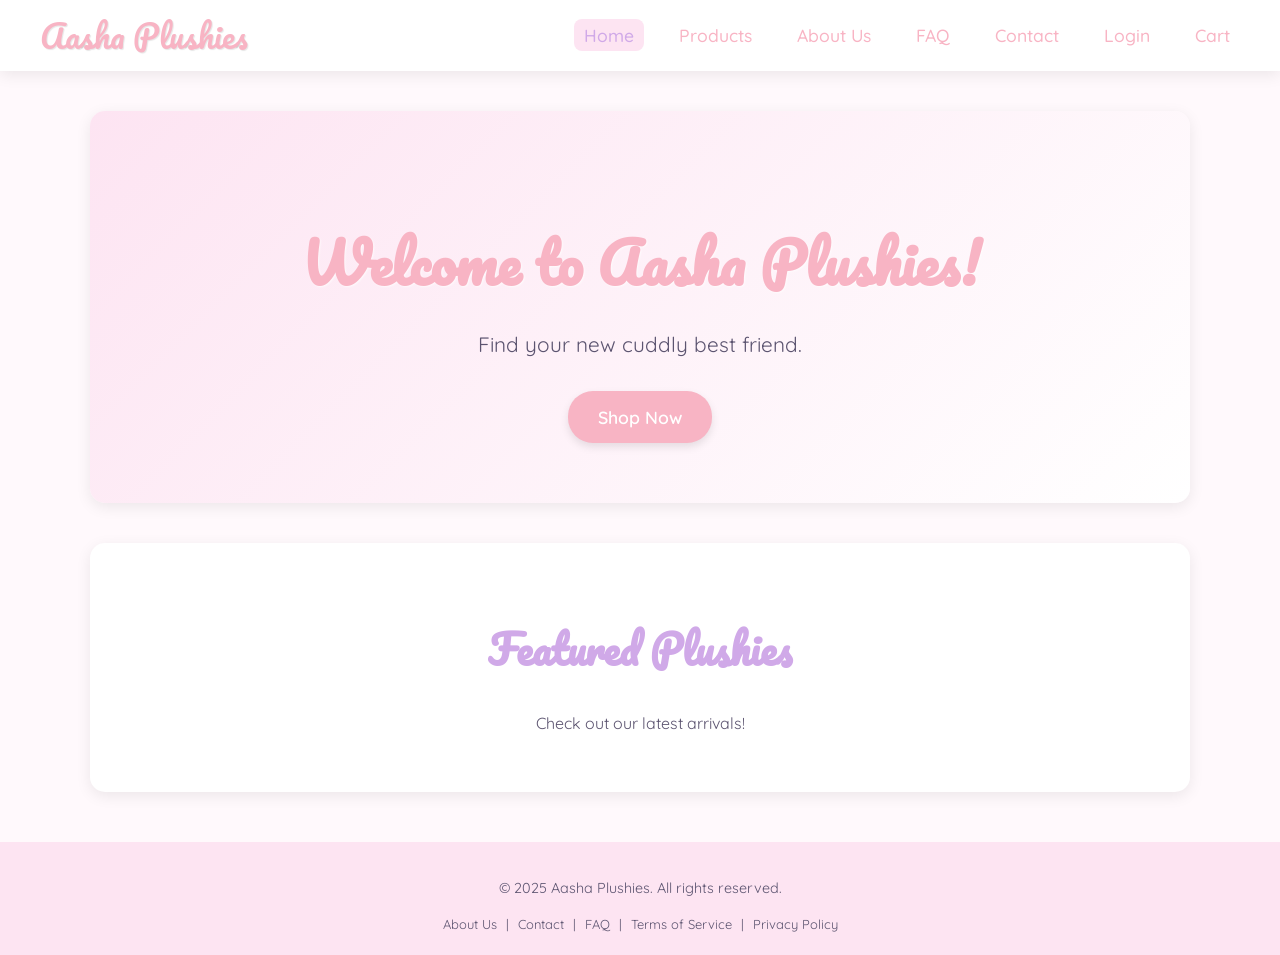
<file: index.html>
<!DOCTYPE html>
<html lang="en">
<head>
    <meta charset="UTF-8">
    <meta name="viewport" content="width=device-width, initial-scale=1.0">
    <title>Aasha Plushies - Home</title>
    <link rel="stylesheet" href="style.css">
    <link rel="preconnect" href="https://fonts.googleapis.com">
    <link rel="preconnect" href="https://fonts.gstatic.com" crossorigin>
    <link href="https://fonts.googleapis.com/css2?family=Quicksand:wght@300..700&family=Pacifico&display=swap" rel="stylesheet">
</head>
<body>
    <header>
        <nav class="navbar">
            <div class="logo">
                <a href="index.html">Aasha Plushies</a>
            </div>
            <ul class="nav-links">
                <li><a href="index.html" class="active">Home</a></li> <!-- Mark Home as active -->
                <li><a href="products.html">Products</a></li>
                <li><a href="about.html">About Us</a></li>
                <li><a href="faq.html">FAQ</a></li>
                <li><a href="contact.html">Contact</a></li>
                <li><a href="login.html">Login</a></li>
                <li><a href="cart.html">Cart</a></li>
            </ul>
        </nav>
    </header>

    <main>
        <section class="hero">
            <h1>Welcome to Aasha Plushies!</h1>
            <p>Find your new cuddly best friend.</p>
            <a href="products.html" class="cta-button">Shop Now</a>
        </section>

        <!-- Add more content sections here later -->
        <section class="featured-products">
             <h2>Featured Plushies</h2>
             <!-- Product previews will go here -->
             <p>Check out our latest arrivals!</p>
        </section>

    </main>

    <footer>
        <p>&copy; 2025 Aasha Plushies. All rights reserved.</p>
        <div class="footer-links" style="text-align: center; margin-top: 10px; font-size: 0.9em;">
            <a href="about.html" style="margin: 0 5px; color: var(--text-color); text-decoration: none;">About Us</a> |
            <a href="contact.html" style="margin: 0 5px; color: var(--text-color); text-decoration: none;">Contact</a> |
            <a href="faq.html" style="margin: 0 5px; color: var(--text-color); text-decoration: none;">FAQ</a> |
            <a href="terms.html" style="margin: 0 5px; color: var(--text-color); text-decoration: none;">Terms of Service</a> |
            <a href="privacy.html" style="margin: 0 5px; color: var(--text-color); text-decoration: none;">Privacy Policy</a>
        </div>
    </footer>

    <script src="script.js" defer></script>
</body>
</html>
</file>
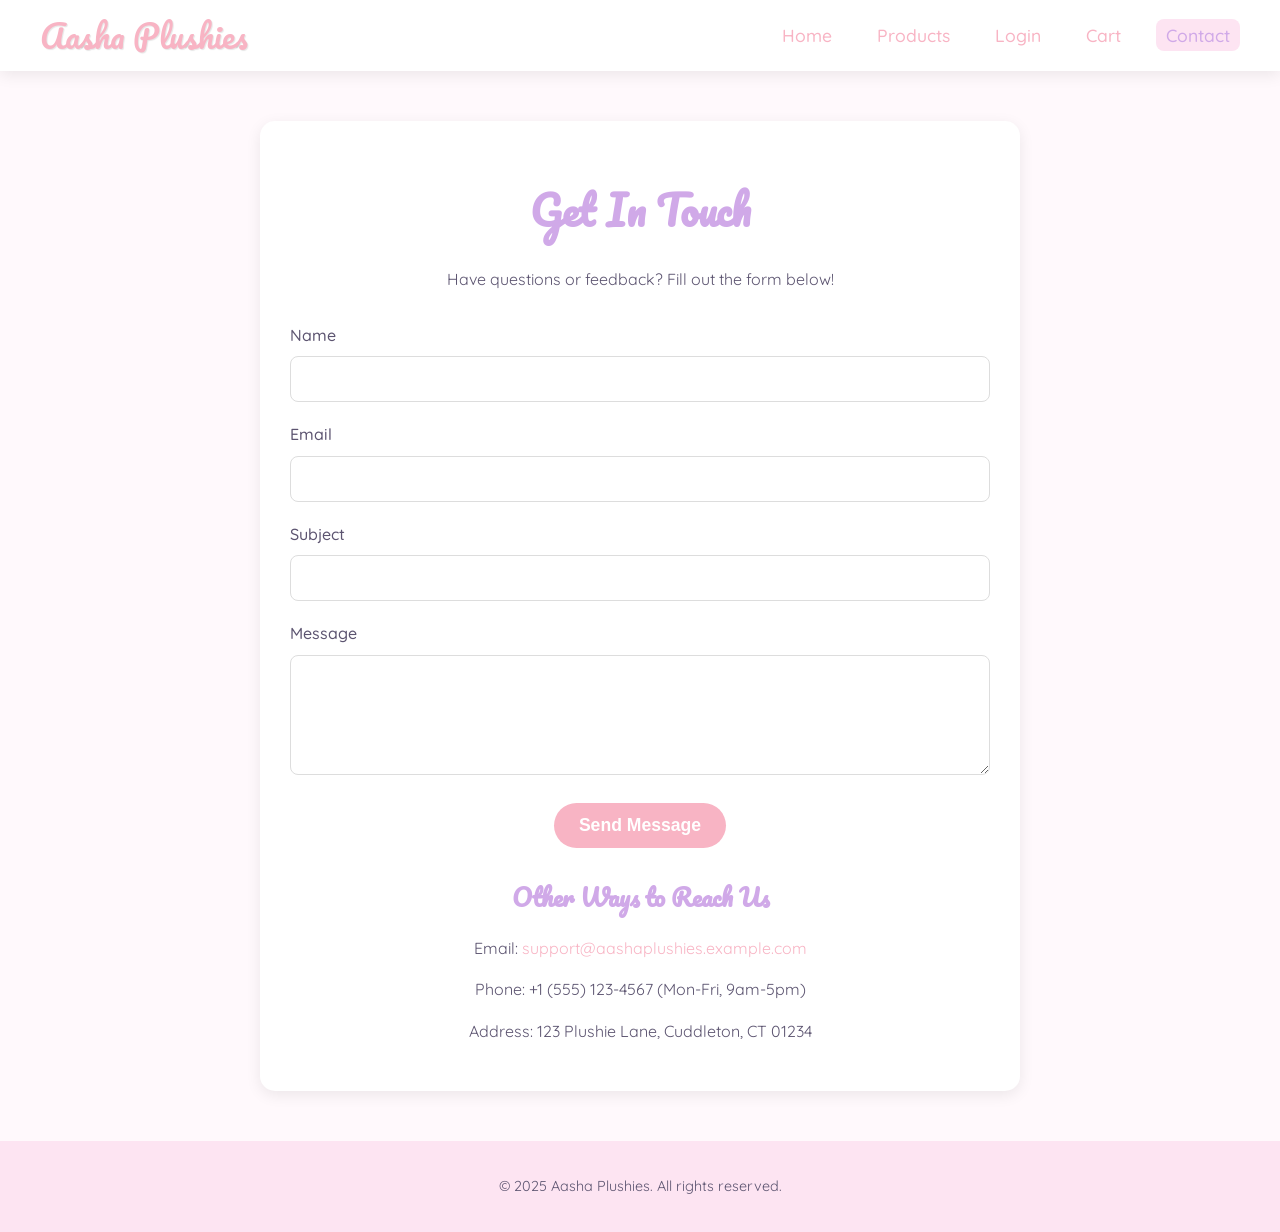
<file: contact.html>
<!DOCTYPE html>
<html lang="en">
<head>
    <meta charset="UTF-8">
    <meta name="viewport" content="width=device-width, initial-scale=1.0">
    <title>Contact Us - Aasha Plushies</title>
    <link rel="stylesheet" href="style.css">
    <link rel="preconnect" href="https://fonts.googleapis.com">
    <link rel="preconnect" href="https://fonts.gstatic.com" crossorigin>
    <link href="https://fonts.googleapis.com/css2?family=Quicksand:wght@300..700&family=Pacifico&display=swap" rel="stylesheet">
    <style>
        .contact-container { max-width: 700px; margin: 50px auto; padding: 30px; background-color: #fff; border-radius: var(--border-radius); box-shadow: var(--box-shadow); }
        .contact-container h1 { text-align: center; margin-bottom: 25px; font-size: 2.5em; }
        .form-group { margin-bottom: 20px; }
        .form-group label { display: block; margin-bottom: 8px; font-weight: 500; color: var(--text-color); }
        .form-group input,
        .form-group textarea { width: 100%; padding: 12px; border: 1px solid #ddd; border-radius: 8px; box-sizing: border-box; font-family: var(--body-font); font-size: 1em; }
        .form-group textarea { resize: vertical; min-height: 120px; }
        .form-group input:focus,
        .form-group textarea:focus { border-color: var(--primary-color); outline: none; box-shadow: 0 0 5px var(--accent-color); }
        .btn-submit { background-color: var(--primary-color); color: white; padding: 12px 25px; border: none; border-radius: 25px; cursor: pointer; font-size: 1.1em; font-weight: 600; transition: background-color 0.3s ease; display: block; width: fit-content; margin: 20px auto 0 auto; }
        .btn-submit:hover { background-color: var(--secondary-color); }
        .contact-info { margin-top: 30px; text-align: center; line-height: 1.6; }
    </style>
</head>
<body>
    <header>
        <nav class="navbar">
            <div class="logo">
                <a href="index.html">Aasha Plushies</a>
            </div>
            <ul class="nav-links">
                <li><a href="index.html">Home</a></li>
                <li><a href="products.html">Products</a></li>
                <li><a href="login.html">Login</a></li>
                <li><a href="cart.html">Cart</a></li>
                <li><a href="contact.html" class="active">Contact</a></li> <!-- Add Contact link -->
                <!-- Add other links later -->
            </ul>
        </nav>
    </header>

    <main>
        <div class="contact-container">
            <h1>Get In Touch</h1>
            <p style="text-align: center; margin-bottom: 30px;">Have questions or feedback? Fill out the form below!</p>

            <!-- Static form - no action specified -->
            <form action="#" method="post">
                <div class="form-group">
                    <label for="name">Name</label>
                    <input type="text" id="name" name="name" required>
                </div>
                <div class="form-group">
                    <label for="email">Email</label>
                    <input type="email" id="email" name="email" required>
                </div>
                <div class="form-group">
                    <label for="subject">Subject</label>
                    <input type="text" id="subject" name="subject">
                </div>
                <div class="form-group">
                    <label for="message">Message</label>
                    <textarea id="message" name="message" required></textarea>
                </div>
                <button type="submit" class="btn-submit">Send Message</button>
            </form>

            <div class="contact-info">
                <h2>Other Ways to Reach Us</h2>
                <p>Email: <a href="mailto:support@aashaplushies.example.com">support@aashaplushies.example.com</a></p>
                <p>Phone: +1 (555) 123-4567 (Mon-Fri, 9am-5pm)</p>
                <p>Address: 123 Plushie Lane, Cuddleton, CT 01234</p>
            </div>
        </div>
    </main>

    <footer>
        <p>&copy; 2025 Aasha Plushies. All rights reserved.</p>
        <!-- Add footer links later -->
    </footer>
</body>
</html>
</file>
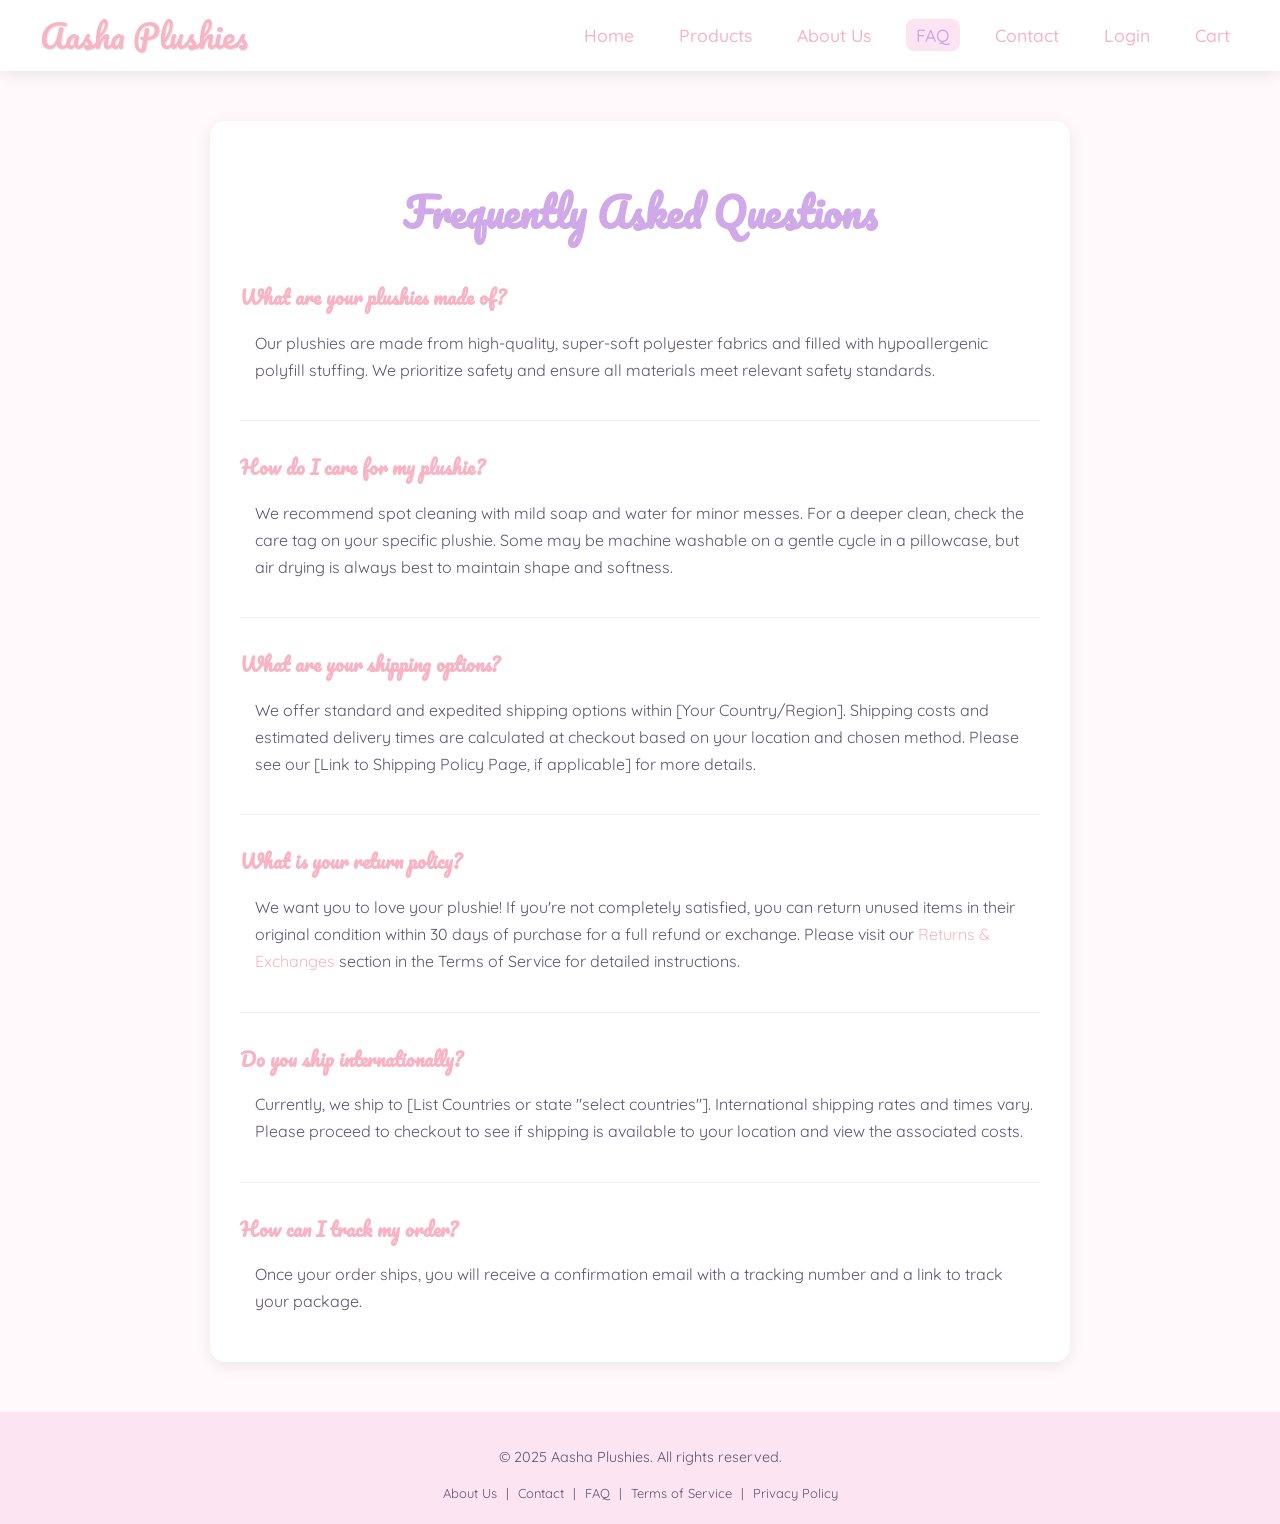
<file: faq.html>
<!DOCTYPE html>
<html lang="en">
<head>
    <meta charset="UTF-8">
    <meta name="viewport" content="width=device-width, initial-scale=1.0">
    <title>FAQ - Aasha Plushies</title>
    <link rel="stylesheet" href="style.css">
    <link rel="preconnect" href="https://fonts.googleapis.com">
    <link rel="preconnect" href="https://fonts.gstatic.com" crossorigin>
    <link href="https://fonts.googleapis.com/css2?family=Quicksand:wght@300..700&family=Pacifico&display=swap" rel="stylesheet">
    <style>
        .content-container { max-width: 800px; margin: 50px auto; padding: 30px; background-color: #fff; border-radius: var(--border-radius); box-shadow: var(--box-shadow); line-height: 1.7; }
        .content-container h1 { text-align: center; margin-bottom: 35px; font-size: 2.5em; }
        .faq-item { margin-bottom: 30px; border-bottom: 1px solid #eee; padding-bottom: 20px; }
        .faq-item:last-child { border-bottom: none; margin-bottom: 0; padding-bottom: 0; }
        .faq-question { font-weight: 600; font-size: 1.2em; margin-bottom: 10px; color: var(--primary-color); cursor: pointer; /* Optional: for JS toggle */ }
        .faq-answer { color: var(--text-color); padding-left: 15px; /* Optional: for JS toggle display: none; */ }
        .footer-links { text-align: center; margin-top: 10px; font-size: 0.9em; }
        .footer-links a { margin: 0 5px; color: var(--text-color); text-decoration: none; }
        .footer-links a:hover { text-decoration: underline; }
    </style>
</head>
<body>
    <header>
        <nav class="navbar">
            <div class="logo">
                <a href="index.html">Aasha Plushies</a>
            </div>
            <ul class="nav-links">
                <li><a href="index.html">Home</a></li>
                <li><a href="products.html">Products</a></li>
                <li><a href="about.html">About Us</a></li>
                <li><a href="faq.html" class="active">FAQ</a></li> <!-- Add FAQ link -->
                <li><a href="contact.html">Contact</a></li>
                <li><a href="login.html">Login</a></li>
                <li><a href="cart.html">Cart</a></li>
            </ul>
        </nav>
    </header>

    <main>
        <div class="content-container">
            <h1>Frequently Asked Questions</h1>

            <div class="faq-item">
                <h3 class="faq-question">What are your plushies made of?</h3>
                <p class="faq-answer">Our plushies are made from high-quality, super-soft polyester fabrics and filled with hypoallergenic polyfill stuffing. We prioritize safety and ensure all materials meet relevant safety standards.</p>
            </div>

            <div class="faq-item">
                <h3 class="faq-question">How do I care for my plushie?</h3>
                <p class="faq-answer">We recommend spot cleaning with mild soap and water for minor messes. For a deeper clean, check the care tag on your specific plushie. Some may be machine washable on a gentle cycle in a pillowcase, but air drying is always best to maintain shape and softness.</p>
            </div>

            <div class="faq-item">
                <h3 class="faq-question">What are your shipping options?</h3>
                <p class="faq-answer">We offer standard and expedited shipping options within [Your Country/Region]. Shipping costs and estimated delivery times are calculated at checkout based on your location and chosen method. Please see our [Link to Shipping Policy Page, if applicable] for more details.</p>
            </div>

            <div class="faq-item">
                <h3 class="faq-question">What is your return policy?</h3>
                <p class="faq-answer">We want you to love your plushie! If you're not completely satisfied, you can return unused items in their original condition within 30 days of purchase for a full refund or exchange. Please visit our <a href="terms.html#returns">Returns & Exchanges</a> section in the Terms of Service for detailed instructions.</p>
            </div>

            <div class="faq-item">
                <h3 class="faq-question">Do you ship internationally?</h3>
                <p class="faq-answer">Currently, we ship to [List Countries or state "select countries"]. International shipping rates and times vary. Please proceed to checkout to see if shipping is available to your location and view the associated costs.</p>
            </div>

             <div class="faq-item">
                <h3 class="faq-question">How can I track my order?</h3>
                <p class="faq-answer">Once your order ships, you will receive a confirmation email with a tracking number and a link to track your package.</p>
            </div>

        </div>
    </main>

    <footer>
        <p>&copy; 2025 Aasha Plushies. All rights reserved.</p>
        <div class="footer-links">
            <a href="about.html">About Us</a> |
            <a href="contact.html">Contact</a> |
            <a href="faq.html">FAQ</a> |
            <a href="terms.html">Terms of Service</a> |
            <a href="privacy.html">Privacy Policy</a>
        </div>
    </footer>
    <!-- Optional: Add script for FAQ toggle functionality -->
    <!-- <script>
        document.querySelectorAll('.faq-question').forEach(item => {
            item.addEventListener('click', event => {
                const answer = item.nextElementSibling;
                answer.style.display = answer.style.display === 'block' ? 'none' : 'block';
            });
        });
    </script> -->
</body>
</html>
</file>
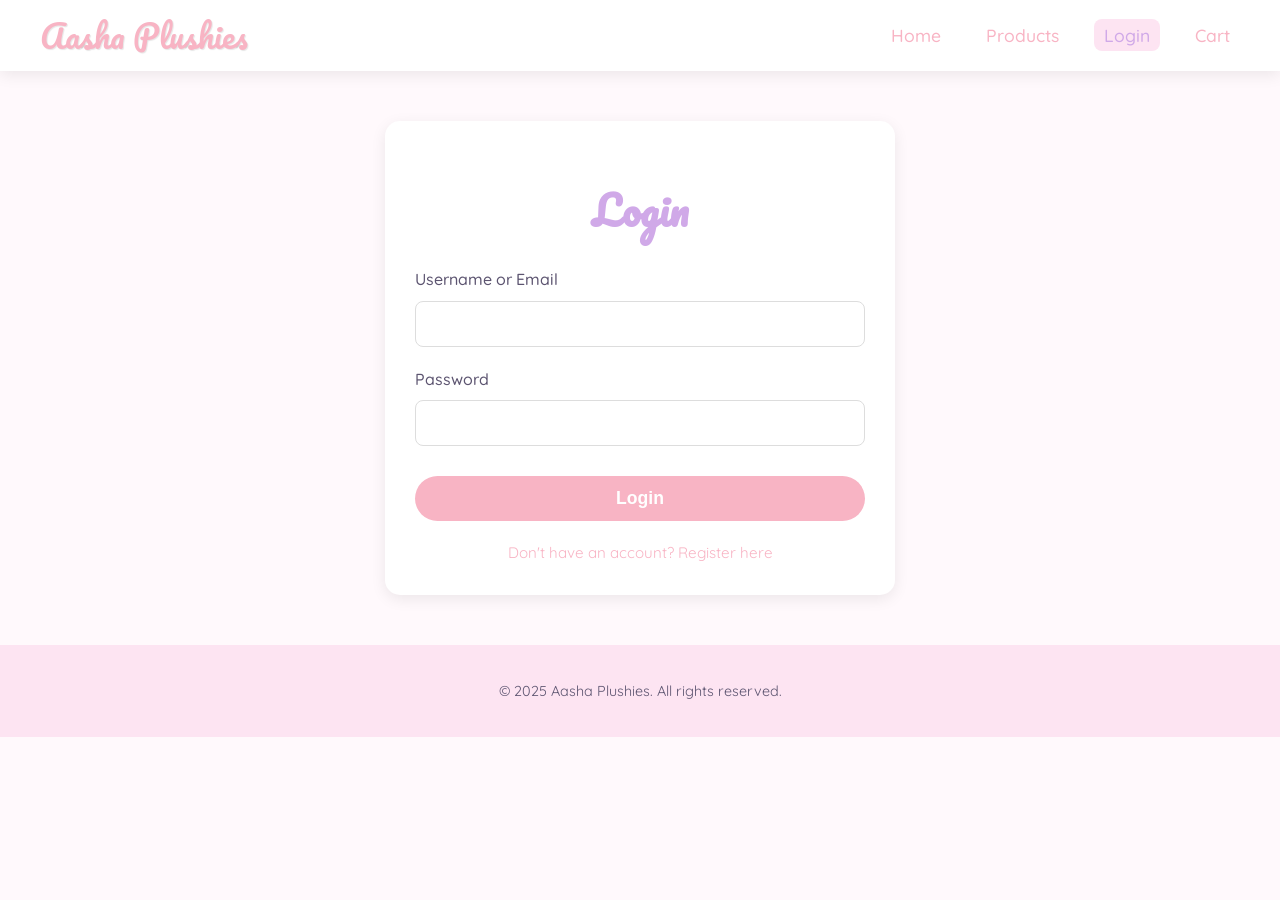
<file: login.html>
<!DOCTYPE html>
<html lang="en">
<head>
    <meta charset="UTF-8">
    <meta name="viewport" content="width=device-width, initial-scale=1.0">
    <title>Login - Aasha Plushies</title>
    <link rel="stylesheet" href="style.css">
    <link rel="preconnect" href="https://fonts.googleapis.com">
    <link rel="preconnect" href="https://fonts.gstatic.com" crossorigin>
    <link href="https://fonts.googleapis.com/css2?family=Quicksand:wght@300..700&family=Pacifico&display=swap" rel="stylesheet">
    <!-- Reusing styles from register.php -->
    <style>
        .auth-container { max-width: 450px; margin: 50px auto; padding: 30px; background-color: #fff; border-radius: var(--border-radius); box-shadow: var(--box-shadow); text-align: center; }
        .auth-container h1 { margin-bottom: 25px; font-size: 2.5em; }
        .form-group { margin-bottom: 20px; text-align: left; }
        .form-group label { display: block; margin-bottom: 8px; font-weight: 500; color: var(--text-color); }
        .form-group input { width: 100%; padding: 12px; border: 1px solid #ddd; border-radius: 8px; box-sizing: border-box; font-family: var(--body-font); font-size: 1em; }
        .form-group input:focus { border-color: var(--primary-color); outline: none; box-shadow: 0 0 5px var(--accent-color); }
        .btn-submit { background-color: var(--primary-color); color: white; padding: 12px 25px; border: none; border-radius: 25px; cursor: pointer; font-size: 1.1em; font-weight: 600; transition: background-color 0.3s ease; width: 100%; margin-top: 10px; }
        .btn-submit:hover { background-color: var(--secondary-color); }
        .form-link { margin-top: 20px; display: block; font-size: 0.95em; }
        /* Removed PHP-specific error/info message styles, can be added back for JS */
    </style>
</head>
<body>
    <header>
        <nav class="navbar">
            <div class="logo">
                <a href="index.html">Aasha Plushies</a>
            </div>
            <ul class="nav-links">
                <li><a href="index.html">Home</a></li>
                <li><a href="products.html">Products</a></li> <!-- Updated link -->
                <li><a href="login.html" class="active">Login</a></li> <!-- Mark as active -->
                <li><a href="cart.html">Cart</a></li> <!-- Updated link -->
            </ul>
        </nav>
    </header>

    <main>
        <div class="auth-container">
            <h1>Login</h1>

            <!-- Static form - no action specified as it won't be processed -->
            <form action="#" method="post">
                <div class="form-group">
                    <label for="login_identifier">Username or Email</label>
                    <input type="text" id="login_identifier" name="login_identifier" required>
                </div>
                <div class="form-group">
                    <label for="password">Password</label>
                    <input type="password" id="password" name="password" required>
                </div>
                <button type="submit" class="btn-submit">Login</button>
            </form>
            <a href="register.html" class="form-link">Don't have an account? Register here</a> <!-- Assuming register.html will exist -->
            <!-- <a href="#" class="form-link">Forgot Password?</a> --> <!-- Static link -->
        </div>
    </main>

    <footer>
        <p>&copy; 2025 Aasha Plushies. All rights reserved.</p>
    </footer>
</body>
</html>
</file>
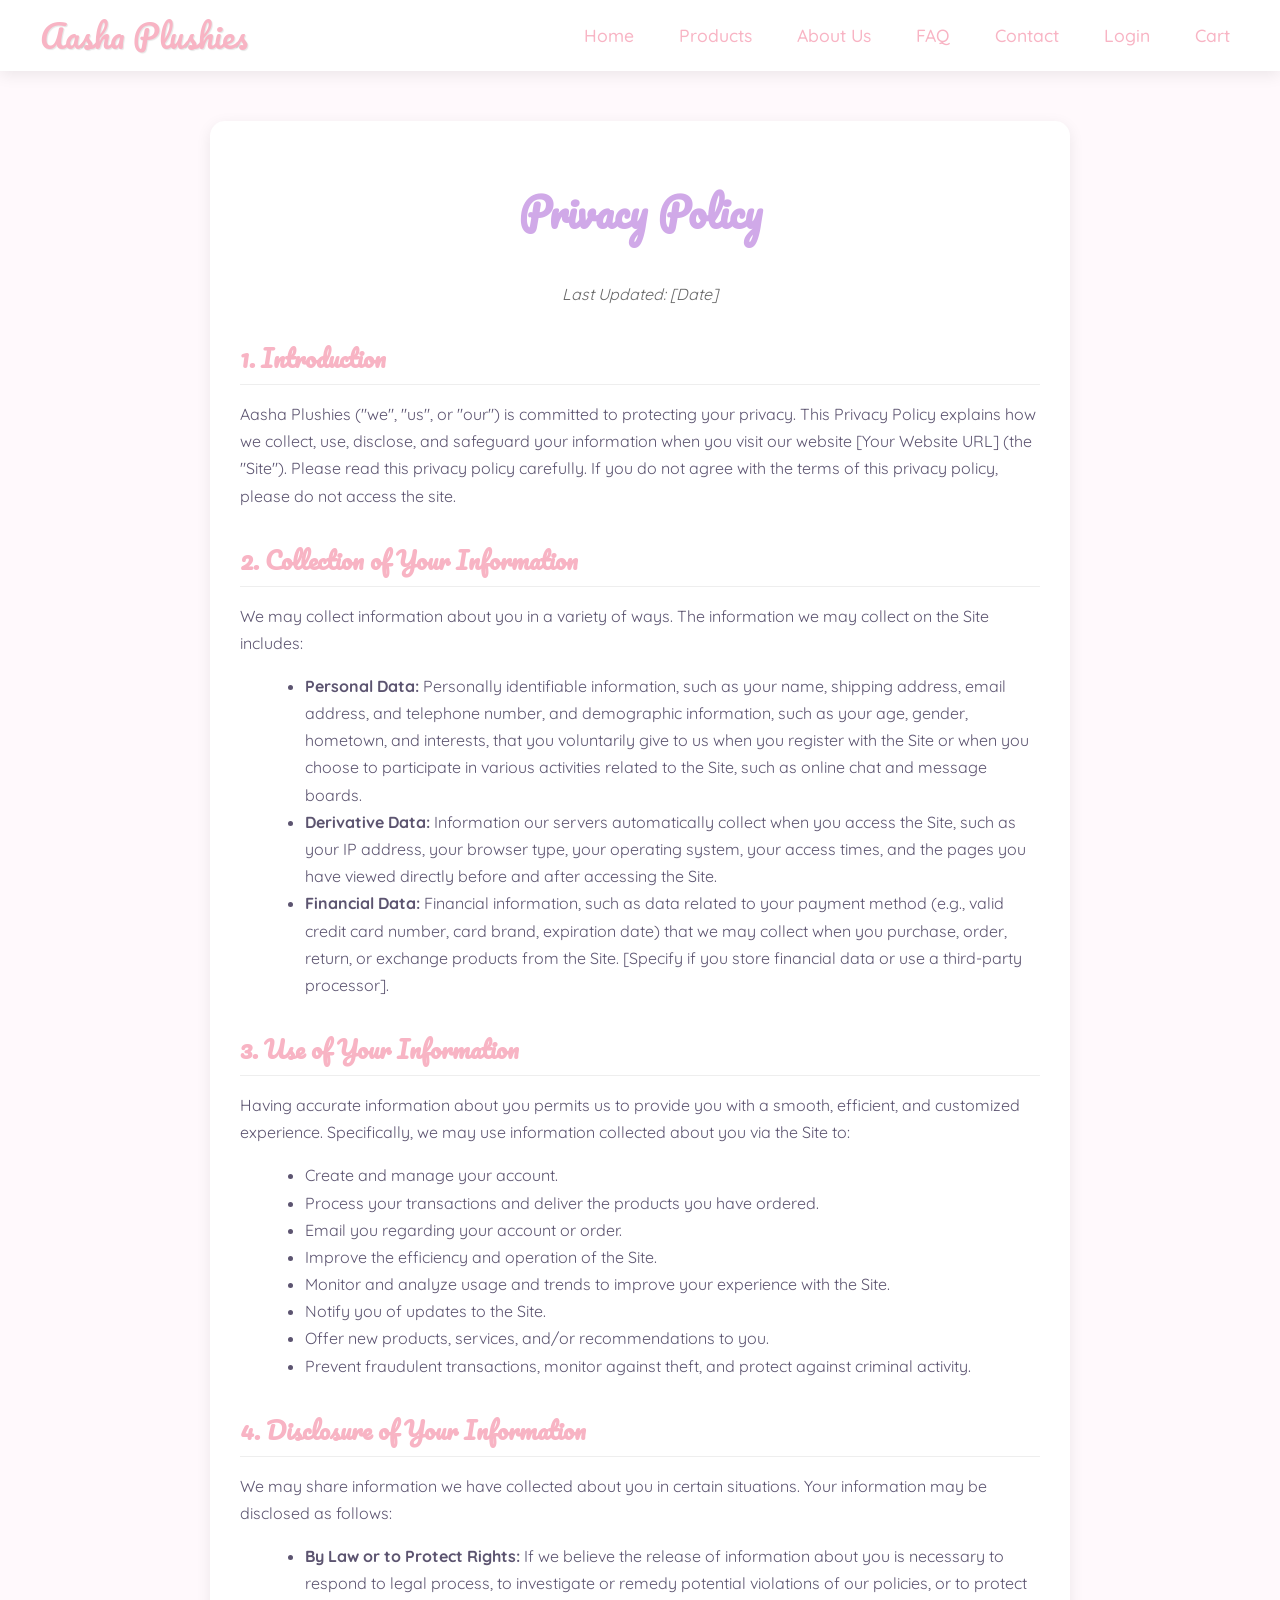
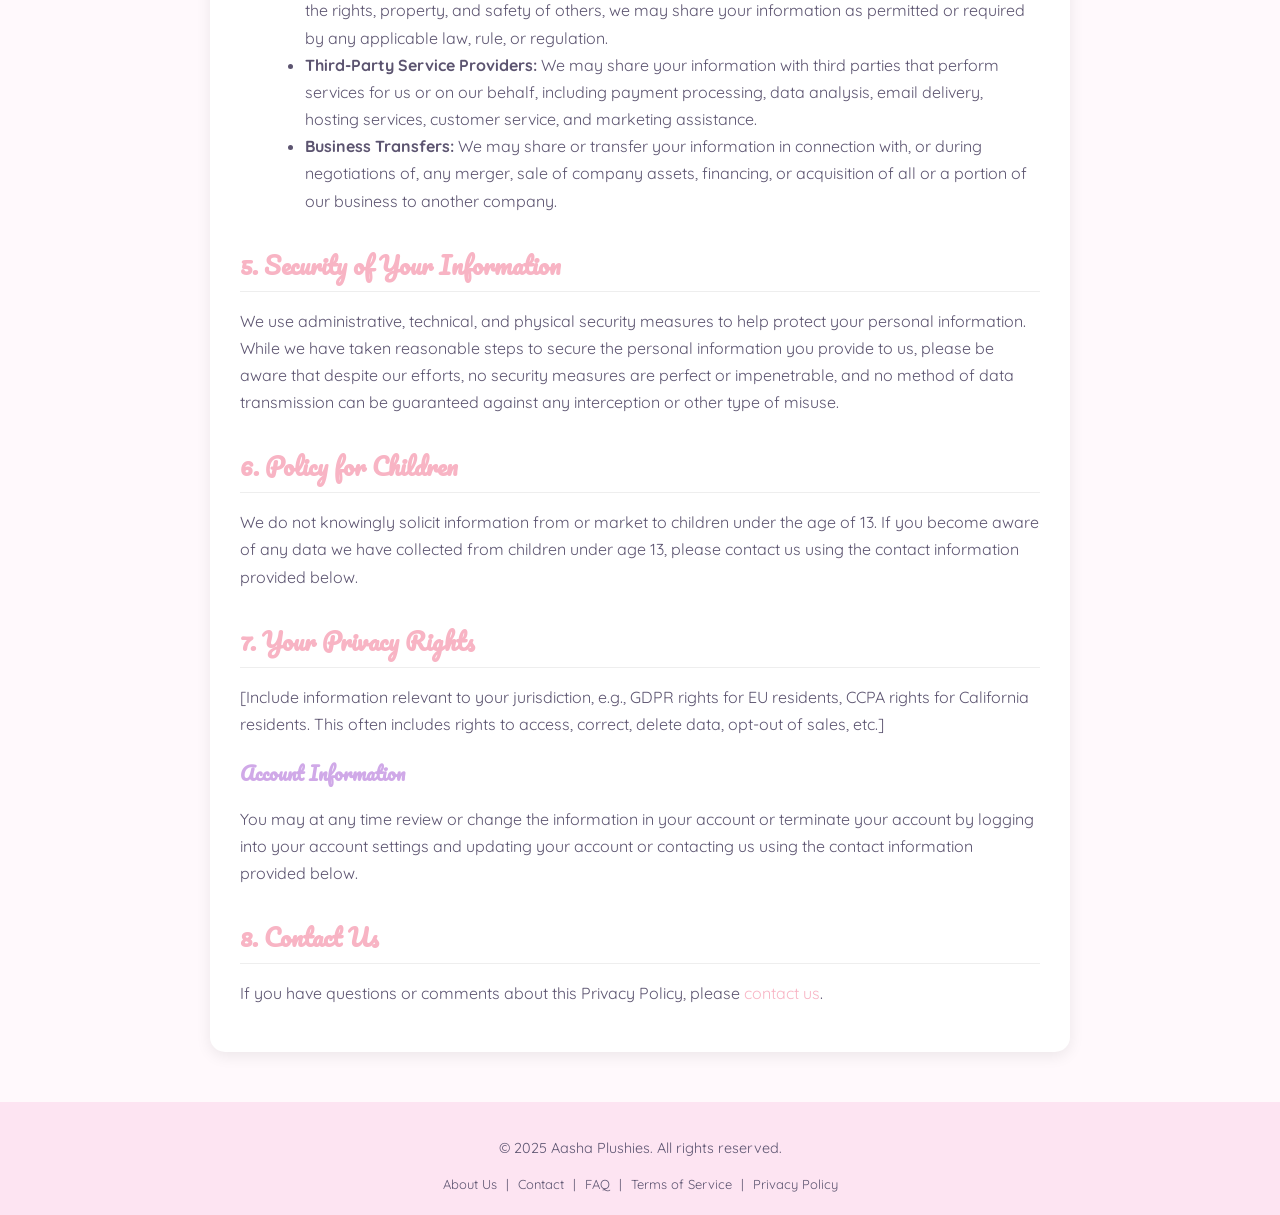
<file: privacy.html>
<!DOCTYPE html>
<html lang="en">
<head>
    <meta charset="UTF-8">
    <meta name="viewport" content="width=device-width, initial-scale=1.0">
    <title>Privacy Policy - Aasha Plushies</title>
    <link rel="stylesheet" href="style.css">
    <link rel="preconnect" href="https://fonts.googleapis.com">
    <link rel="preconnect" href="https://fonts.gstatic.com" crossorigin>
    <link href="https://fonts.googleapis.com/css2?family=Quicksand:wght@300..700&family=Pacifico&display=swap" rel="stylesheet">
    <style>
        .content-container { max-width: 800px; margin: 50px auto; padding: 30px; background-color: #fff; border-radius: var(--border-radius); box-shadow: var(--box-shadow); line-height: 1.7; }
        .content-container h1 { text-align: center; margin-bottom: 35px; font-size: 2.5em; }
        .content-container h2 { margin-top: 30px; margin-bottom: 15px; color: var(--primary-color); font-size: 1.5em; border-bottom: 1px solid #eee; padding-bottom: 5px;}
        .content-container h3 { margin-top: 20px; margin-bottom: 10px; font-weight: 600; }
        .content-container p, .content-container ul { margin-bottom: 15px; }
        .content-container ul { list-style: disc; margin-left: 25px; }
        .last-updated { text-align: center; font-style: italic; color: #666; margin-bottom: 30px; }
        .footer-links { text-align: center; margin-top: 10px; font-size: 0.9em; }
        .footer-links a { margin: 0 5px; color: var(--text-color); text-decoration: none; }
        .footer-links a:hover { text-decoration: underline; }
    </style>
</head>
<body>
    <header>
        <nav class="navbar">
            <div class="logo">
                <a href="index.html">Aasha Plushies</a>
            </div>
            <ul class="nav-links">
                <li><a href="index.html">Home</a></li>
                <li><a href="products.html">Products</a></li>
                <li><a href="about.html">About Us</a></li>
                <li><a href="faq.html">FAQ</a></li>
                <li><a href="contact.html">Contact</a></li>
                <li><a href="login.html">Login</a></li>
                <li><a href="cart.html">Cart</a></li>
                <!-- Add Privacy to footer -->
            </ul>
        </nav>
    </header>

    <main>
        <div class="content-container">
            <h1>Privacy Policy</h1>
            <p class="last-updated">Last Updated: [Date]</p>

            <h2>1. Introduction</h2>
            <p>Aasha Plushies ("we", "us", or "our") is committed to protecting your privacy. This Privacy Policy explains how we collect, use, disclose, and safeguard your information when you visit our website [Your Website URL] (the "Site"). Please read this privacy policy carefully. If you do not agree with the terms of this privacy policy, please do not access the site.</p>

            <h2>2. Collection of Your Information</h2>
            <p>We may collect information about you in a variety of ways. The information we may collect on the Site includes:</p>
            <ul>
                <li><strong>Personal Data:</strong> Personally identifiable information, such as your name, shipping address, email address, and telephone number, and demographic information, such as your age, gender, hometown, and interests, that you voluntarily give to us when you register with the Site or when you choose to participate in various activities related to the Site, such as online chat and message boards.</li>
                <li><strong>Derivative Data:</strong> Information our servers automatically collect when you access the Site, such as your IP address, your browser type, your operating system, your access times, and the pages you have viewed directly before and after accessing the Site.</li>
                <li><strong>Financial Data:</strong> Financial information, such as data related to your payment method (e.g., valid credit card number, card brand, expiration date) that we may collect when you purchase, order, return, or exchange products from the Site. [Specify if you store financial data or use a third-party processor].</li>
            </ul>

            <h2>3. Use of Your Information</h2>
            <p>Having accurate information about you permits us to provide you with a smooth, efficient, and customized experience. Specifically, we may use information collected about you via the Site to:</p>
            <ul>
                <li>Create and manage your account.</li>
                <li>Process your transactions and deliver the products you have ordered.</li>
                <li>Email you regarding your account or order.</li>
                <li>Improve the efficiency and operation of the Site.</li>
                <li>Monitor and analyze usage and trends to improve your experience with the Site.</li>
                <li>Notify you of updates to the Site.</li>
                <li>Offer new products, services, and/or recommendations to you.</li>
                <li>Prevent fraudulent transactions, monitor against theft, and protect against criminal activity.</li>
            </ul>

            <h2>4. Disclosure of Your Information</h2>
            <p>We may share information we have collected about you in certain situations. Your information may be disclosed as follows:</p>
            <ul>
                <li><strong>By Law or to Protect Rights:</strong> If we believe the release of information about you is necessary to respond to legal process, to investigate or remedy potential violations of our policies, or to protect the rights, property, and safety of others, we may share your information as permitted or required by any applicable law, rule, or regulation.</li>
                <li><strong>Third-Party Service Providers:</strong> We may share your information with third parties that perform services for us or on our behalf, including payment processing, data analysis, email delivery, hosting services, customer service, and marketing assistance.</li>
                <li><strong>Business Transfers:</strong> We may share or transfer your information in connection with, or during negotiations of, any merger, sale of company assets, financing, or acquisition of all or a portion of our business to another company.</li>
            </ul>

            <h2>5. Security of Your Information</h2>
            <p>We use administrative, technical, and physical security measures to help protect your personal information. While we have taken reasonable steps to secure the personal information you provide to us, please be aware that despite our efforts, no security measures are perfect or impenetrable, and no method of data transmission can be guaranteed against any interception or other type of misuse.</p>

            <h2>6. Policy for Children</h2>
            <p>We do not knowingly solicit information from or market to children under the age of 13. If you become aware of any data we have collected from children under age 13, please contact us using the contact information provided below.</p>

            <h2>7. Your Privacy Rights</h2>
            <p>[Include information relevant to your jurisdiction, e.g., GDPR rights for EU residents, CCPA rights for California residents. This often includes rights to access, correct, delete data, opt-out of sales, etc.]</p>
            <h3>Account Information</h3>
            <p>You may at any time review or change the information in your account or terminate your account by logging into your account settings and updating your account or contacting us using the contact information provided below.</p>

            <h2>8. Contact Us</h2>
            <p>If you have questions or comments about this Privacy Policy, please <a href="contact.html">contact us</a>.</p>

        </div>
    </main>

    <footer>
        <p>&copy; 2025 Aasha Plushies. All rights reserved.</p>
        <div class="footer-links">
            <a href="about.html">About Us</a> |
            <a href="contact.html">Contact</a> |
            <a href="faq.html">FAQ</a> |
            <a href="terms.html">Terms of Service</a> |
            <a href="privacy.html">Privacy Policy</a>
        </div>
    </footer>
</body>
</html>
</file>
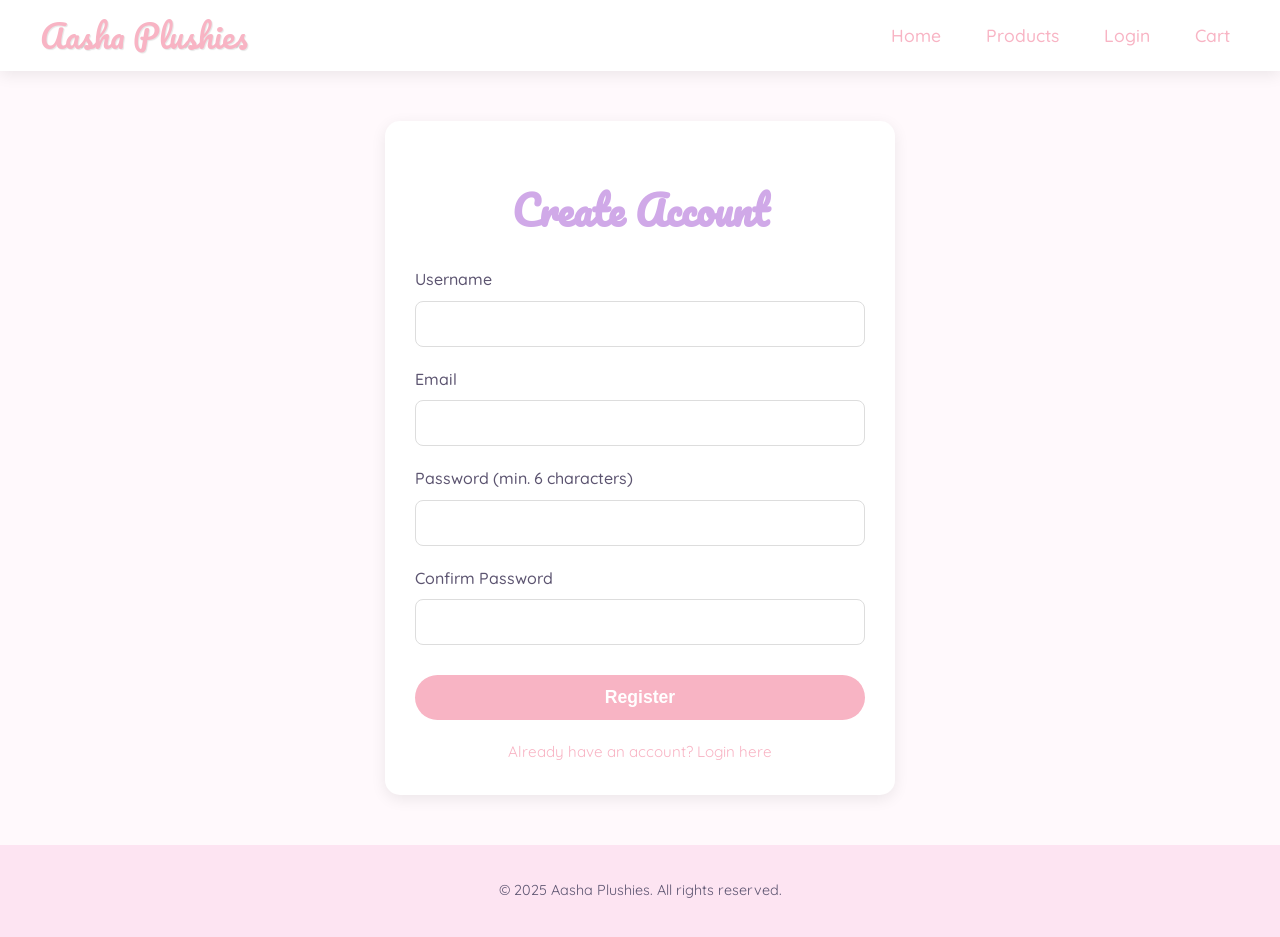
<file: register.html>
<!DOCTYPE html>
<html lang="en">
<head>
    <meta charset="UTF-8">
    <meta name="viewport" content="width=device-width, initial-scale=1.0">
    <title>Register - Aasha Plushies</title>
    <link rel="stylesheet" href="style.css">
    <link rel="preconnect" href="https://fonts.googleapis.com">
    <link rel="preconnect" href="https://fonts.gstatic.com" crossorigin>
    <link href="https://fonts.googleapis.com/css2?family=Quicksand:wght@300..700&family=Pacifico&display=swap" rel="stylesheet">
    <style>
        .auth-container { max-width: 450px; margin: 50px auto; padding: 30px; background-color: #fff; border-radius: var(--border-radius); box-shadow: var(--box-shadow); text-align: center; }
        .auth-container h1 { margin-bottom: 25px; font-size: 2.5em; }
        .form-group { margin-bottom: 20px; text-align: left; }
        .form-group label { display: block; margin-bottom: 8px; font-weight: 500; color: var(--text-color); }
        .form-group input { width: 100%; padding: 12px; border: 1px solid #ddd; border-radius: 8px; box-sizing: border-box; font-family: var(--body-font); font-size: 1em; }
        .form-group input:focus { border-color: var(--primary-color); outline: none; box-shadow: 0 0 5px var(--accent-color); }
        .btn-submit { background-color: var(--primary-color); color: white; padding: 12px 25px; border: none; border-radius: 25px; cursor: pointer; font-size: 1.1em; font-weight: 600; transition: background-color 0.3s ease; width: 100%; margin-top: 10px; }
        .btn-submit:hover { background-color: var(--secondary-color); }
        .form-link { margin-top: 20px; display: block; font-size: 0.95em; }
        /* Removed PHP-specific error/success message styles */
    </style>
</head>
<body>
    <header>
        <nav class="navbar">
            <div class="logo">
                <a href="index.html">Aasha Plushies</a>
            </div>
            <ul class="nav-links">
                <li><a href="index.html">Home</a></li>
                <li><a href="products.html">Products</a></li> <!-- Updated link -->
                <li><a href="login.html">Login</a></li> <!-- Updated link -->
                <li><a href="cart.html">Cart</a></li> <!-- Updated link -->
            </ul>
        </nav>
    </header>

    <main>
        <div class="auth-container">
            <h1>Create Account</h1>

            <!-- Static form - no action specified -->
            <form action="#" method="post">
                <div class="form-group">
                    <label for="username">Username</label>
                    <input type="text" id="username" name="username" required>
                </div>
                <div class="form-group">
                    <label for="email">Email</label>
                    <input type="email" id="email" name="email" required>
                </div>
                <div class="form-group">
                    <label for="password">Password (min. 6 characters)</label>
                    <input type="password" id="password" name="password" required>
                </div>
                <div class="form-group">
                    <label for="confirm_password">Confirm Password</label>
                    <input type="password" id="confirm_password" name="confirm_password" required>
                </div>
                <button type="submit" class="btn-submit">Register</button>
            </form>
            <a href="login.html" class="form-link">Already have an account? Login here</a> <!-- Updated link -->
        </div>
    </main>

    <footer>
        <p>&copy; 2025 Aasha Plushies. All rights reserved.</p>
    </footer>
</body>
</html>
</file>
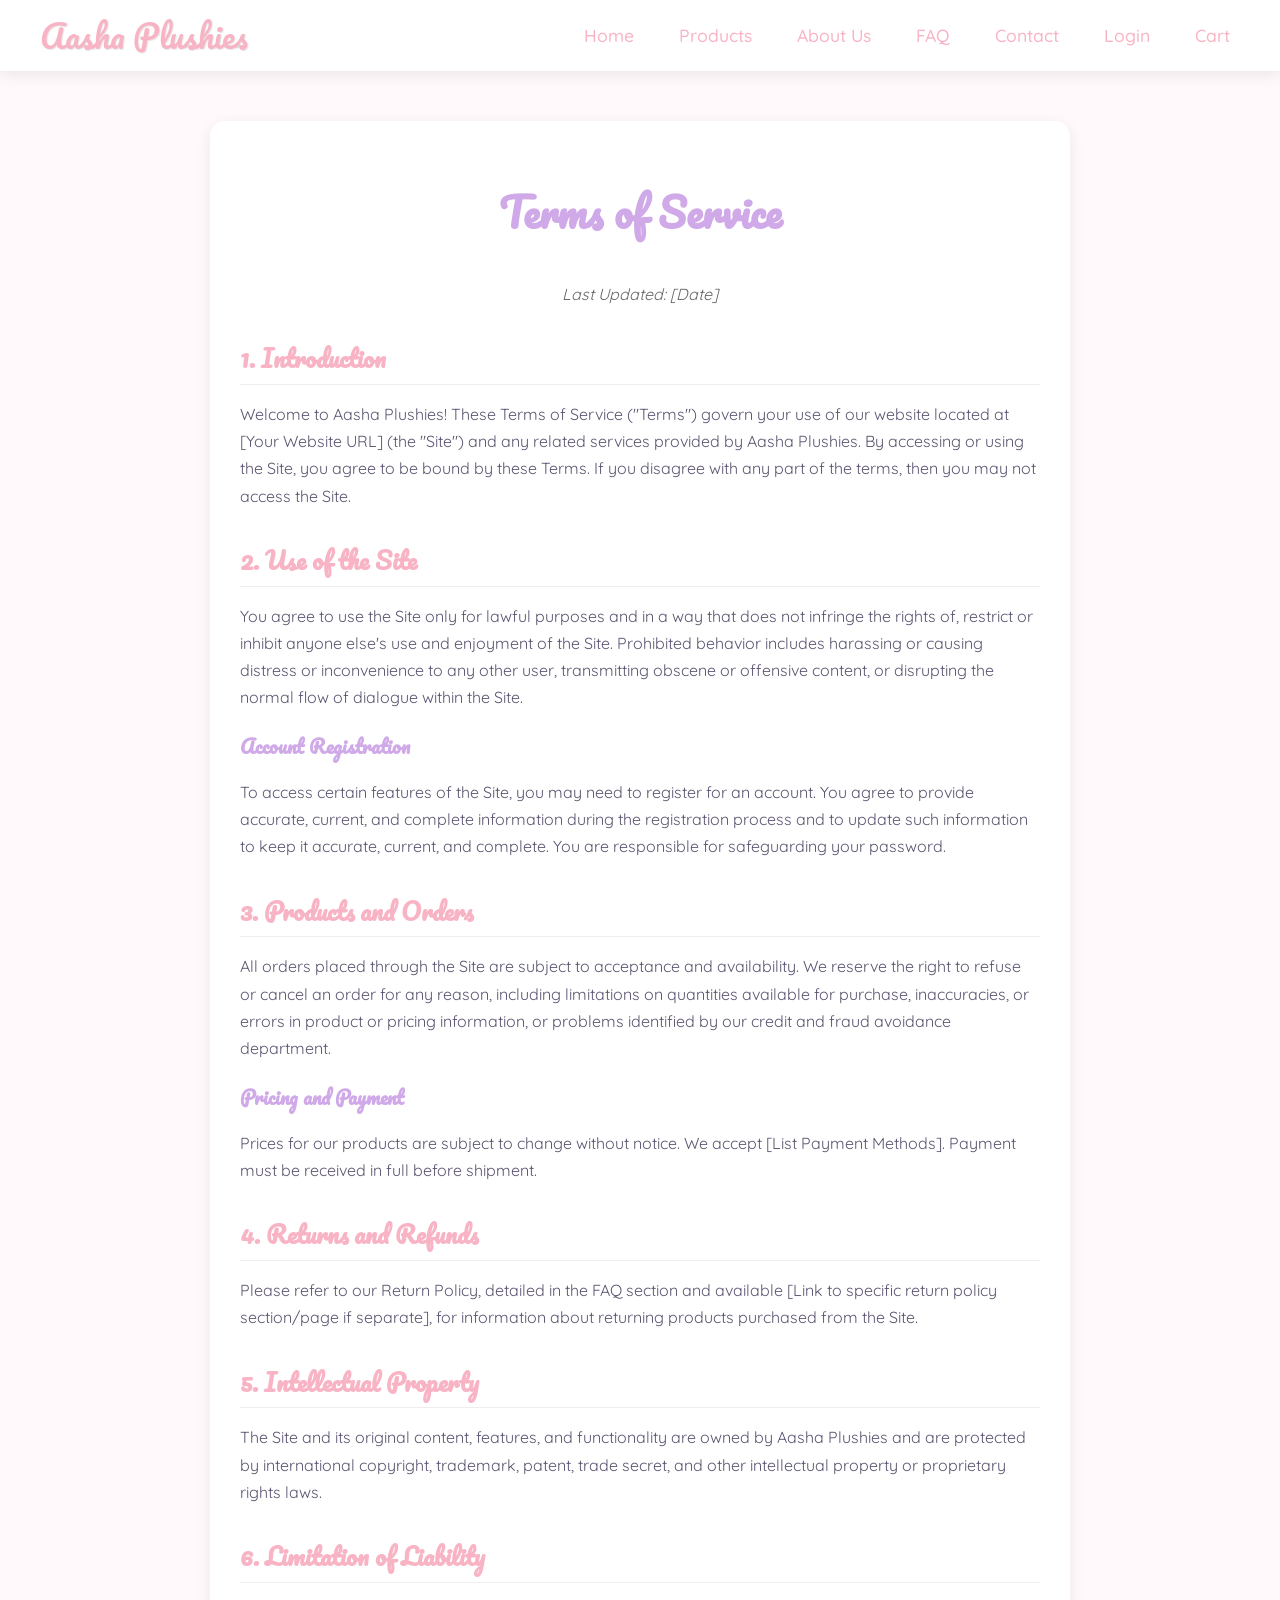
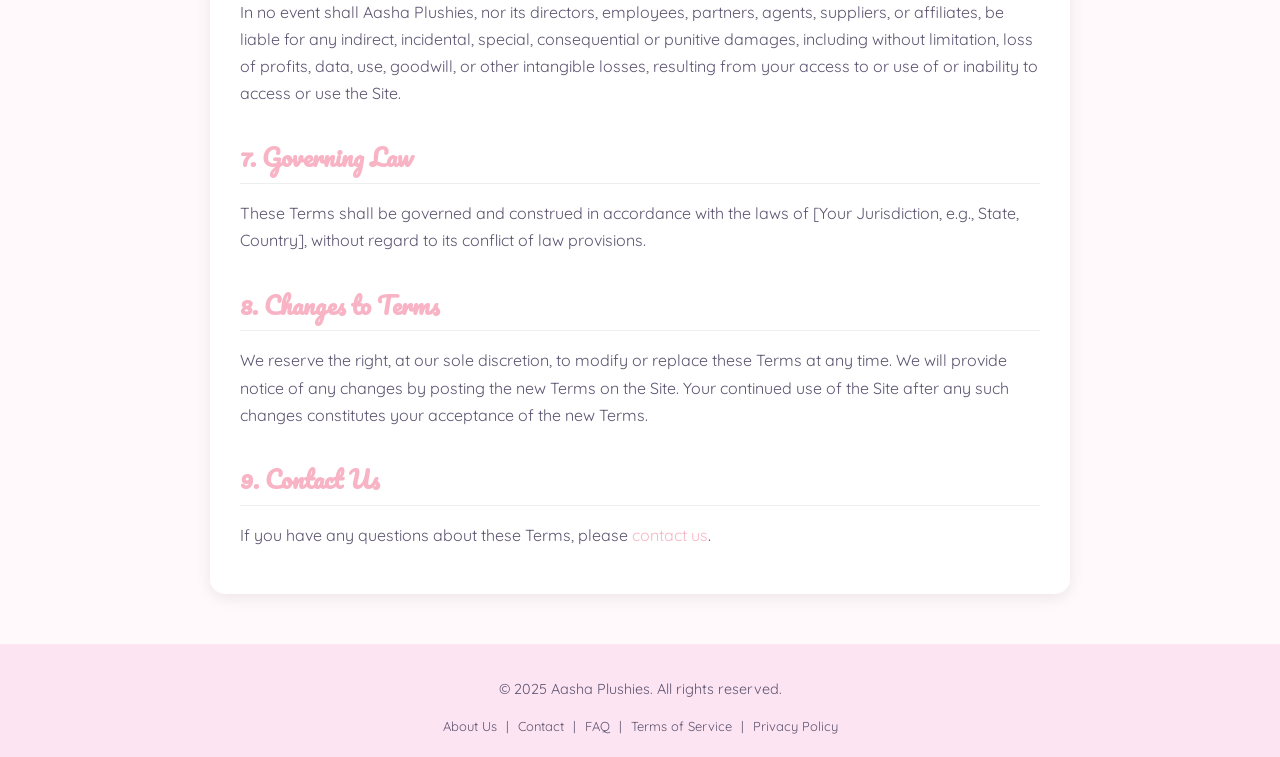
<file: terms.html>
<!DOCTYPE html>
<html lang="en">
<head>
    <meta charset="UTF-8">
    <meta name="viewport" content="width=device-width, initial-scale=1.0">
    <title>Terms of Service - Aasha Plushies</title>
    <link rel="stylesheet" href="style.css">
    <link rel="preconnect" href="https://fonts.googleapis.com">
    <link rel="preconnect" href="https://fonts.gstatic.com" crossorigin>
    <link href="https://fonts.googleapis.com/css2?family=Quicksand:wght@300..700&family=Pacifico&display=swap" rel="stylesheet">
    <style>
        .content-container { max-width: 800px; margin: 50px auto; padding: 30px; background-color: #fff; border-radius: var(--border-radius); box-shadow: var(--box-shadow); line-height: 1.7; }
        .content-container h1 { text-align: center; margin-bottom: 35px; font-size: 2.5em; }
        .content-container h2 { margin-top: 30px; margin-bottom: 15px; color: var(--primary-color); font-size: 1.5em; border-bottom: 1px solid #eee; padding-bottom: 5px;}
        .content-container h3 { margin-top: 20px; margin-bottom: 10px; font-weight: 600; }
        .content-container p, .content-container ul { margin-bottom: 15px; }
        .content-container ul { list-style: disc; margin-left: 25px; }
        .last-updated { text-align: center; font-style: italic; color: #666; margin-bottom: 30px; }
        .footer-links { text-align: center; margin-top: 10px; font-size: 0.9em; }
        .footer-links a { margin: 0 5px; color: var(--text-color); text-decoration: none; }
        .footer-links a:hover { text-decoration: underline; }
    </style>
</head>
<body>
    <header>
        <nav class="navbar">
            <div class="logo">
                <a href="index.html">Aasha Plushies</a>
            </div>
            <ul class="nav-links">
                <li><a href="index.html">Home</a></li>
                <li><a href="products.html">Products</a></li>
                <li><a href="about.html">About Us</a></li>
                <li><a href="faq.html">FAQ</a></li>
                <li><a href="contact.html">Contact</a></li>
                <li><a href="login.html">Login</a></li>
                <li><a href="cart.html">Cart</a></li>
                <!-- Add Terms/Privacy to footer -->
            </ul>
        </nav>
    </header>

    <main>
        <div class="content-container">
            <h1>Terms of Service</h1>
            <p class="last-updated">Last Updated: [Date]</p>

            <h2>1. Introduction</h2>
            <p>Welcome to Aasha Plushies! These Terms of Service ("Terms") govern your use of our website located at [Your Website URL] (the "Site") and any related services provided by Aasha Plushies. By accessing or using the Site, you agree to be bound by these Terms. If you disagree with any part of the terms, then you may not access the Site.</p>

            <h2>2. Use of the Site</h2>
            <p>You agree to use the Site only for lawful purposes and in a way that does not infringe the rights of, restrict or inhibit anyone else's use and enjoyment of the Site. Prohibited behavior includes harassing or causing distress or inconvenience to any other user, transmitting obscene or offensive content, or disrupting the normal flow of dialogue within the Site.</p>
            <h3>Account Registration</h3>
            <p>To access certain features of the Site, you may need to register for an account. You agree to provide accurate, current, and complete information during the registration process and to update such information to keep it accurate, current, and complete. You are responsible for safeguarding your password.</p>

            <h2>3. Products and Orders</h2>
            <p>All orders placed through the Site are subject to acceptance and availability. We reserve the right to refuse or cancel an order for any reason, including limitations on quantities available for purchase, inaccuracies, or errors in product or pricing information, or problems identified by our credit and fraud avoidance department.</p>
            <h3>Pricing and Payment</h3>
            <p>Prices for our products are subject to change without notice. We accept [List Payment Methods]. Payment must be received in full before shipment.</p>

            <h2 id="returns">4. Returns and Refunds</h2>
            <p>Please refer to our Return Policy, detailed in the FAQ section and available [Link to specific return policy section/page if separate], for information about returning products purchased from the Site.</p>

            <h2>5. Intellectual Property</h2>
            <p>The Site and its original content, features, and functionality are owned by Aasha Plushies and are protected by international copyright, trademark, patent, trade secret, and other intellectual property or proprietary rights laws.</p>

            <h2>6. Limitation of Liability</h2>
            <p>In no event shall Aasha Plushies, nor its directors, employees, partners, agents, suppliers, or affiliates, be liable for any indirect, incidental, special, consequential or punitive damages, including without limitation, loss of profits, data, use, goodwill, or other intangible losses, resulting from your access to or use of or inability to access or use the Site.</p>

            <h2>7. Governing Law</h2>
            <p>These Terms shall be governed and construed in accordance with the laws of [Your Jurisdiction, e.g., State, Country], without regard to its conflict of law provisions.</p>

            <h2>8. Changes to Terms</h2>
            <p>We reserve the right, at our sole discretion, to modify or replace these Terms at any time. We will provide notice of any changes by posting the new Terms on the Site. Your continued use of the Site after any such changes constitutes your acceptance of the new Terms.</p>

            <h2>9. Contact Us</h2>
            <p>If you have any questions about these Terms, please <a href="contact.html">contact us</a>.</p>

        </div>
    </main>

    <footer>
        <p>&copy; 2025 Aasha Plushies. All rights reserved.</p>
        <div class="footer-links">
            <a href="about.html">About Us</a> |
            <a href="contact.html">Contact</a> |
            <a href="faq.html">FAQ</a> |
            <a href="terms.html">Terms of Service</a> |
            <a href="privacy.html">Privacy Policy</a>
        </div>
    </footer>
</body>
</html>
</file>
<file: style.css>
/* style.css */

/* --- Global Styles & Variables --- */
:root {
    --primary-color: #f8b4c4; /* Soft Pink */
    --secondary-color: #d0a9e8; /* Soft Purple */
    --accent-color: #fde4f2; /* Lighter Pink/Accent */
    --text-color: #5c5470; /* Darker Purple/Gray for text */
    --bg-color: #fff9fc; /* Very light pink background */
    --heading-font: 'Pacifico', cursive; /* Cute, scripty font for headings */
    --body-font: 'Quicksand', sans-serif; /* Clean, rounded font for body */
    --border-radius: 15px; /* Rounded corners */
    --box-shadow: 0 4px 15px rgba(0, 0, 0, 0.08);
}

body {
    font-family: var(--body-font);
    margin: 0;
    padding: 0;
    background-color: var(--bg-color);
    color: var(--text-color);
    line-height: 1.6;
}

h1, h2, h3 {
    font-family: var(--heading-font);
    color: var(--secondary-color);
    text-shadow: 1px 1px 2px rgba(255, 255, 255, 0.7);
}

a {
    color: var(--primary-color);
    text-decoration: none;
    transition: color 0.3s ease;
}

a:hover {
    color: var(--secondary-color);
}

img {
    max-width: 100%;
    height: auto;
    display: block;
}

/* --- Header & Navbar --- */
header {
    background-color: #ffffff;
    box-shadow: var(--box-shadow);
    padding: 10px 0;
    position: sticky;
    top: 0;
    z-index: 1000;
}

.navbar {
    display: flex;
    justify-content: space-between;
    align-items: center;
    max-width: 1200px;
    margin: 0 auto;
    padding: 0 20px;
}

.logo a {
    font-family: var(--heading-font);
    font-size: 2em;
    color: var(--primary-color);
    text-shadow: 1px 1px 1px rgba(0, 0, 0, 0.1);
}

.nav-links {
    list-style: none;
    display: flex;
    margin: 0;
    padding: 0;
}

.nav-links li {
    margin-left: 25px;
}

.nav-links a {
    font-weight: 500;
    font-size: 1.1em;
    padding: 5px 10px;
    border-radius: 8px;
    transition: background-color 0.3s ease, color 0.3s ease;
}

.nav-links a:hover,
.nav-links a.active { /* Add 'active' class via JS/PHP later */
    background-color: var(--accent-color);
    color: var(--secondary-color);
}

/* --- Main Content --- */
main {
    max-width: 1100px;
    margin: 40px auto;
    padding: 0 20px;
}

/* --- Hero Section --- */
.hero {
    text-align: center;
    padding: 60px 20px;
    background: linear-gradient(135deg, var(--accent-color), #ffffff);
    border-radius: var(--border-radius);
    margin-bottom: 40px;
    box-shadow: var(--box-shadow);
}

.hero h1 {
    font-size: 3.5em;
    margin-bottom: 15px;
    color: var(--primary-color);
}

.hero p {
    font-size: 1.3em;
    margin-bottom: 30px;
    color: var(--text-color);
}

.cta-button {
    display: inline-block;
    background-color: var(--primary-color);
    color: #fff;
    padding: 12px 30px;
    font-size: 1.1em;
    font-weight: 600;
    border-radius: 25px;
    transition: background-color 0.3s ease, transform 0.2s ease;
    box-shadow: 0 4px 8px rgba(0, 0, 0, 0.1);
}

.cta-button:hover {
    background-color: var(--secondary-color);
    color: #fff;
    transform: translateY(-2px);
}

/* --- Featured Products Section --- */
.featured-products {
    text-align: center;
    padding: 40px 20px;
    background-color: #ffffff;
    border-radius: var(--border-radius);
    box-shadow: var(--box-shadow);
    margin-bottom: 40px;
}

.featured-products h2 {
    font-size: 2.5em;
    margin-bottom: 30px;
}

/* --- Footer --- */
footer {
    text-align: center;
    margin-top: 50px;
    padding: 20px;
    background-color: var(--accent-color);
    color: var(--text-color);
    font-size: 0.9em;
}

/* --- Responsive Design (Basic Example) --- */
@media (max-width: 768px) {
    .navbar {
        flex-direction: column;
    }

    .nav-links {
        margin-top: 15px;
    }

    .nav-links li {
        margin: 0 10px;
    }

    .hero h1 {
        font-size: 2.8em;
    }

    .hero p {
        font-size: 1.1em;
    }
}
</file>
